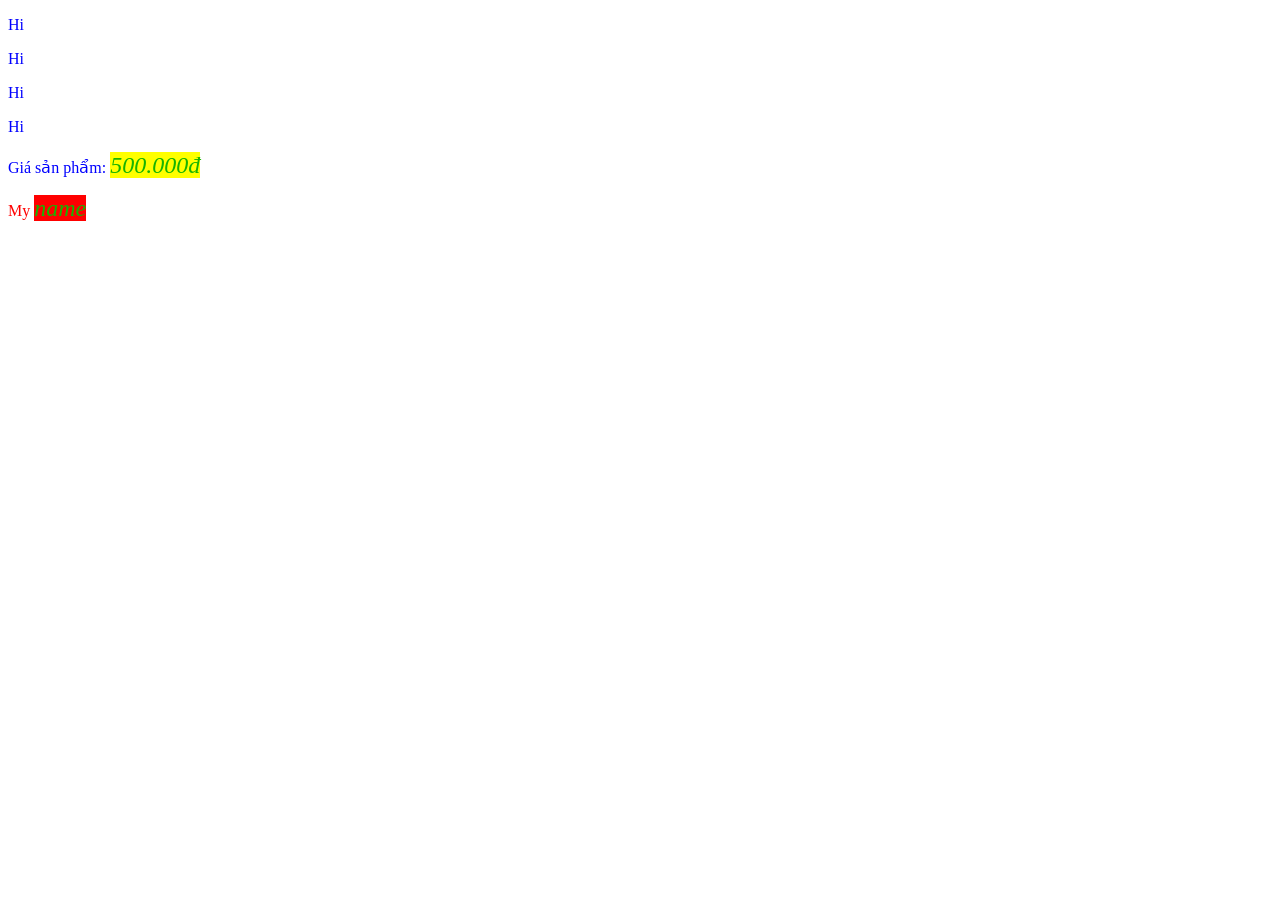
<file: LS2/index.html>
<!doctype html>
<html lang="en">
  <head>
    <meta charset="UTF-8" />
    <meta name="viewport" content="width=device-width, initial-scale=1.0" />
    <title>Document</title>
    <link rel="stylesheet" href="style.css" />
  </head>
  <body>
    <p>Hi</p>
    <p>Hi</p>
    <p>Hi</p>
    <p>Hi</p>
    <!-- Đỏ -->
    <p>Giá sản phẩm: <span class="highlight" id="price">500.000đ</span></p>
    <!-- Xanh -->
    <span class="">My</span>
    <!-- Đỏ -->
    <span class="highlight" style="background-color: red" id="price">name</span>
  </body>
</html>
</file>
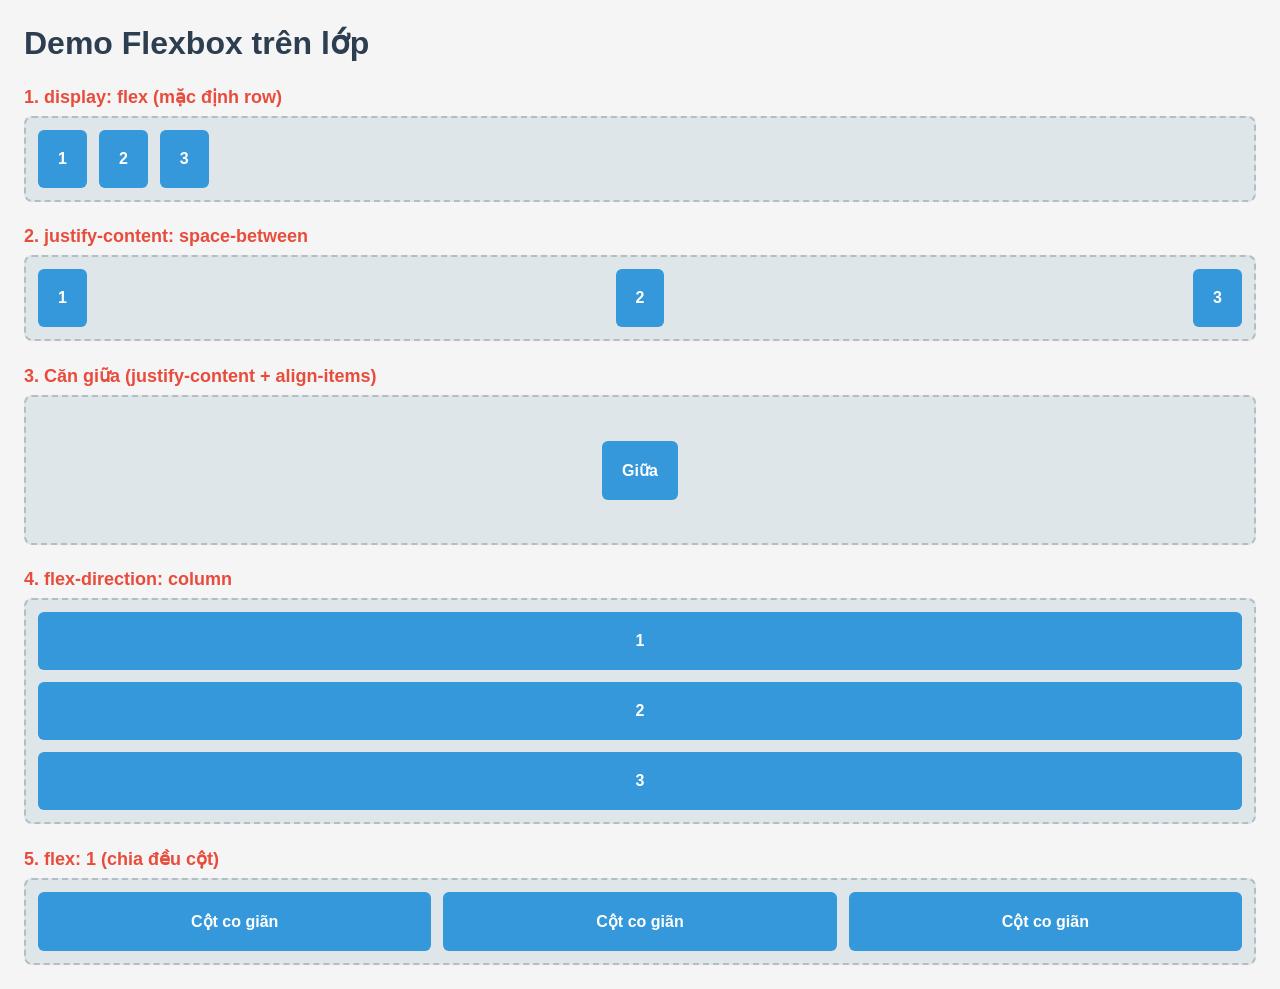
<file: LS3/index.html>
<!doctype html>
<html lang="vi">
  <head>
    <meta charset="UTF-8" />
    <meta name="viewport" content="width=device-width, initial-scale=1.0" />
    <title>Demo Flexbox - Bài 3</title>
    <link rel="stylesheet" href="style.css" />
  </head>
  <body>
    <h1>Demo Flexbox trên lớp</h1>

    <!-- 1. display: flex cơ bản (mặc định row) -->
    <h2>1. display: flex (mặc định row)</h2>
    <div class="container row">
      <div class="box">1</div>
      <div class="box">2</div>
      <div class="box">3</div>
    </div>

    <!-- 2. justify-content: space-between -->
    <h2>2. justify-content: space-between</h2>
    <div class="container space-between">
      <div class="box">1</div>
      <div class="box">2</div>
      <div class="box">3</div>
    </div>

    <!-- 3. Căn giữa hoàn hảo: justify-content + align-items -->
    <h2>3. Căn giữa (justify-content + align-items)</h2>
    <div class="container center-all">
      <div class="box">Giữa</div>
    </div>

    <!-- 4. flex-direction: column -->
    <h2>4. flex-direction: column</h2>
    <div class="container column">
      <div class="box">1</div>
      <div class="box">2</div>
      <div class="box">3</div>
    </div>

    <!-- 5. flex: 1 - chia đều các cột -->
    <h2>5. flex: 1 (chia đều cột)</h2>
    <div class="container row">
      <div class="box grow">Cột co giãn</div>
      <div class="box grow">Cột co giãn</div>
      <div class="box grow">Cột co giãn</div>
    </div>
  </body>
</html>
</file>
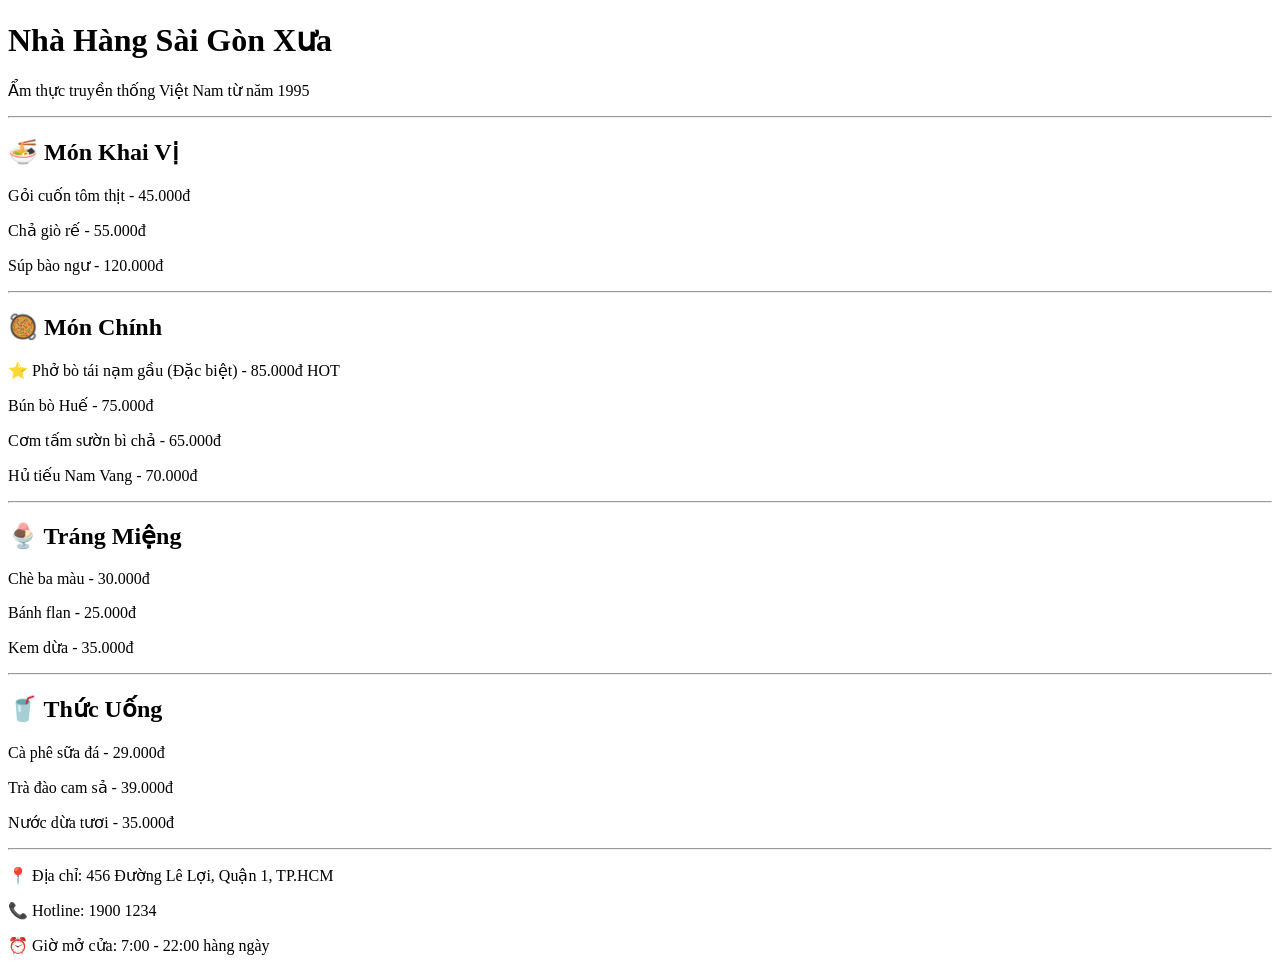
<file: LS2/bai-tap/bai2-css-selector.html>
<!DOCTYPE html>
<html lang="vi">
<head>
  <meta charset="UTF-8">
  <meta name="viewport" content="width=device-width, initial-scale=1.0">
  <title>Bài tập 2: CSS Selector</title>
  <!-- 
    ╔══════════════════════════════════════════════════════╗
    ║  BÀI TẬP 2: INLINE CSS, INTERNAL CSS & SELECTOR    ║
    ╚══════════════════════════════════════════════════════╝

    YÊU CẦU: Trang bên dưới là một "Menu Nhà Hàng" chưa có style.
    Hãy thêm CSS để trang trông đẹp hơn theo hướng dẫn.
    
    📌 Nhiệm vụ:

    PHẦN A - Internal CSS (viết trong thẻ <style> bên dưới):
    1. Universal Selector (*): Reset margin và padding về 0, set box-sizing: border-box
    2. Element Selector (body): set font-family: Arial, sans-serif và background-color: #f5f5f5
    3. Element Selector (h1): set color: #2c3e50, text-align: center, font-size: 36px
    4. Element Selector (h2): set color: #e74c3c, font-size: 24px
    5. Element Selector (p): set font-size: 16px, line-height: 1.6, color: #333
    6. ID Selector (#restaurant-name): set text-transform: uppercase, letter-spacing: 3px
    7. ID Selector (#special-dish): set color: #e67e22, font-weight: bold, font-size: 20px
    8. Element Selector (hr): set border: none, border-top: 2px dashed #bdc3c7
    
    PHẦN B - Inline CSS:
    9. Thêm inline style cho span class="price" đầu tiên: color: #27ae60, font-weight: bold
    10. Thêm inline style cho span class="tag-hot": background-color: #e74c3c, color: white, padding: 2px 8px

    ⚠️ KHÔNG thay đổi cấu trúc HTML, chỉ thêm CSS.
  -->
  <style>
    /* === VIẾT INTERNAL CSS Ở ĐÂY === */
    
    /* TODO 1: Universal Selector - Reset margin, padding, box-sizing */

    
    /* TODO 2: Element Selector - Body */

    
    /* TODO 3: Element Selector - h1 */

    
    /* TODO 4: Element Selector - h2 */

    
    /* TODO 5: Element Selector - p */

    
    /* TODO 6: ID Selector - #restaurant-name */

    
    /* TODO 7: ID Selector - #special-dish */

    
    /* TODO 8: Element Selector - hr */

  </style>
</head>
<body>

  <header>
    <h1 id="restaurant-name">Nhà Hàng Sài Gòn Xưa</h1>
    <p>Ẩm thực truyền thống Việt Nam từ năm 1995</p>
  </header>

  <hr>

  <main>
    <section>
      <h2>🍜 Món Khai Vị</h2>
      <p>Gỏi cuốn tôm thịt - <span class="price">45.000đ</span></p>
      <!-- TODO 9: Thêm inline style cho span.price ở trên -->
      <p>Chả giò rế - <span class="price">55.000đ</span></p>
      <p>Súp bào ngư - <span class="price">120.000đ</span></p>
    </section>

    <hr>

    <section>
      <h2>🥘 Món Chính</h2>
      <p id="special-dish">
        ⭐ Phở bò tái nạm gầu (Đặc biệt) - 85.000đ 
        <span class="tag-hot">HOT</span>
        <!-- TODO 10: Thêm inline style cho span.tag-hot ở trên -->
      </p>
      <p>Bún bò Huế - <span class="price">75.000đ</span></p>
      <p>Cơm tấm sườn bì chả - <span class="price">65.000đ</span></p>
      <p>Hủ tiếu Nam Vang - <span class="price">70.000đ</span></p>
    </section>

    <hr>

    <section>
      <h2>🍨 Tráng Miệng</h2>
      <p>Chè ba màu - <span class="price">30.000đ</span></p>
      <p>Bánh flan - <span class="price">25.000đ</span></p>
      <p>Kem dừa - <span class="price">35.000đ</span></p>
    </section>

    <hr>

    <section>
      <h2>🥤 Thức Uống</h2>
      <p>Cà phê sữa đá - <span class="price">29.000đ</span></p>
      <p>Trà đào cam sả - <span class="price">39.000đ</span></p>
      <p>Nước dừa tươi - <span class="price">35.000đ</span></p>
    </section>
  </main>

  <hr>

  <footer>
    <p>📍 Địa chỉ: 456 Đường Lê Lợi, Quận 1, TP.HCM</p>
    <p>📞 Hotline: 1900 1234</p>
    <p>⏰ Giờ mở cửa: 7:00 - 22:00 hàng ngày</p>
  </footer>

</body>
</html>
</file>
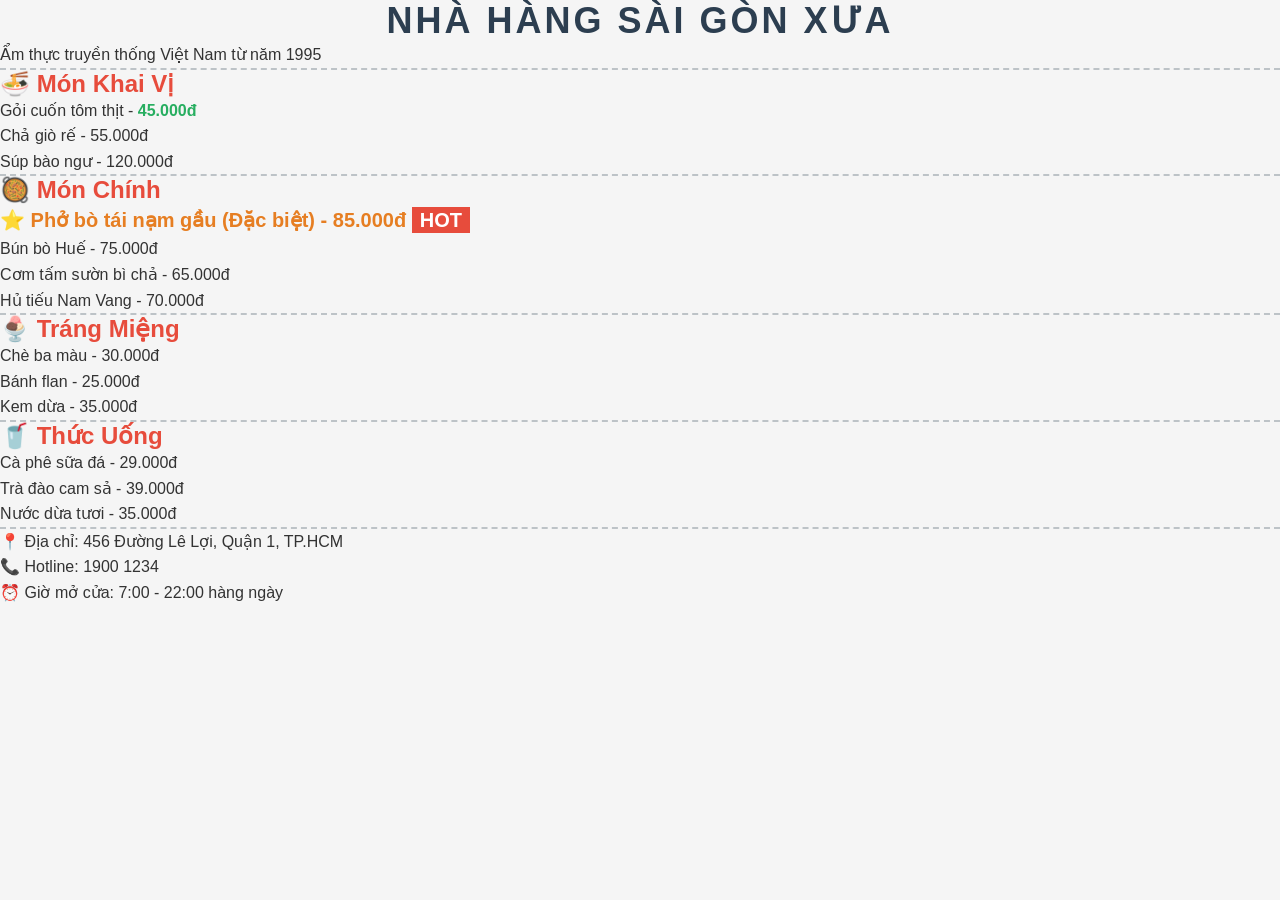
<file: LS2/bai-tap/dap-an-bai2.html>
<!DOCTYPE html>
<html lang="vi">
<head>
  <meta charset="UTF-8">
  <meta name="viewport" content="width=device-width, initial-scale=1.0">
  <title>Đáp án Bài tập 2: CSS Selector</title>
  <style>
    /* ✅ TODO 1: Universal Selector */
    * {
      margin: 0;
      padding: 0;
      box-sizing: border-box;
    }

    /* ✅ TODO 2: Element Selector - Body */
    body {
      font-family: Arial, sans-serif;
      background-color: #f5f5f5;
    }

    /* ✅ TODO 3: Element Selector - h1 */
    h1 {
      color: #2c3e50;
      text-align: center;
      font-size: 36px;
    }

    /* ✅ TODO 4: Element Selector - h2 */
    h2 {
      color: #e74c3c;
      font-size: 24px;
    }

    /* ✅ TODO 5: Element Selector - p */
    p {
      font-size: 16px;
      line-height: 1.6;
      color: #333;
    }

    /* ✅ TODO 6: ID Selector - #restaurant-name */
    #restaurant-name {
      text-transform: uppercase;
      letter-spacing: 3px;
    }

    /* ✅ TODO 7: ID Selector - #special-dish */
    #special-dish {
      color: #e67e22;
      font-weight: bold;
      font-size: 20px;
    }

    /* ✅ TODO 8: Element Selector - hr */
    hr {
      border: none;
      border-top: 2px dashed #bdc3c7;
    }
  </style>
</head>
<body>

  <header>
    <h1 id="restaurant-name">Nhà Hàng Sài Gòn Xưa</h1>
    <p>Ẩm thực truyền thống Việt Nam từ năm 1995</p>
  </header>

  <hr>

  <main>
    <section>
      <h2>🍜 Món Khai Vị</h2>
      <!-- ✅ TODO 9: Inline style cho span.price -->
      <p>Gỏi cuốn tôm thịt - <span class="price" style="color: #27ae60; font-weight: bold;">45.000đ</span></p>
      <p>Chả giò rế - <span class="price">55.000đ</span></p>
      <p>Súp bào ngư - <span class="price">120.000đ</span></p>
    </section>

    <hr>

    <section>
      <h2>🥘 Món Chính</h2>
      <p id="special-dish">
        ⭐ Phở bò tái nạm gầu (Đặc biệt) - 85.000đ 
        <!-- ✅ TODO 10: Inline style cho span.tag-hot -->
        <span class="tag-hot" style="background-color: #e74c3c; color: white; padding: 2px 8px;">HOT</span>
      </p>
      <p>Bún bò Huế - <span class="price">75.000đ</span></p>
      <p>Cơm tấm sườn bì chả - <span class="price">65.000đ</span></p>
      <p>Hủ tiếu Nam Vang - <span class="price">70.000đ</span></p>
    </section>

    <hr>

    <section>
      <h2>🍨 Tráng Miệng</h2>
      <p>Chè ba màu - <span class="price">30.000đ</span></p>
      <p>Bánh flan - <span class="price">25.000đ</span></p>
      <p>Kem dừa - <span class="price">35.000đ</span></p>
    </section>

    <hr>

    <section>
      <h2>🥤 Thức Uống</h2>
      <p>Cà phê sữa đá - <span class="price">29.000đ</span></p>
      <p>Trà đào cam sả - <span class="price">39.000đ</span></p>
      <p>Nước dừa tươi - <span class="price">35.000đ</span></p>
    </section>
  </main>

  <hr>

  <footer>
    <p>📍 Địa chỉ: 456 Đường Lê Lợi, Quận 1, TP.HCM</p>
    <p>📞 Hotline: 1900 1234</p>
    <p>⏰ Giờ mở cửa: 7:00 - 22:00 hàng ngày</p>
  </footer>

</body>
</html>
</file>
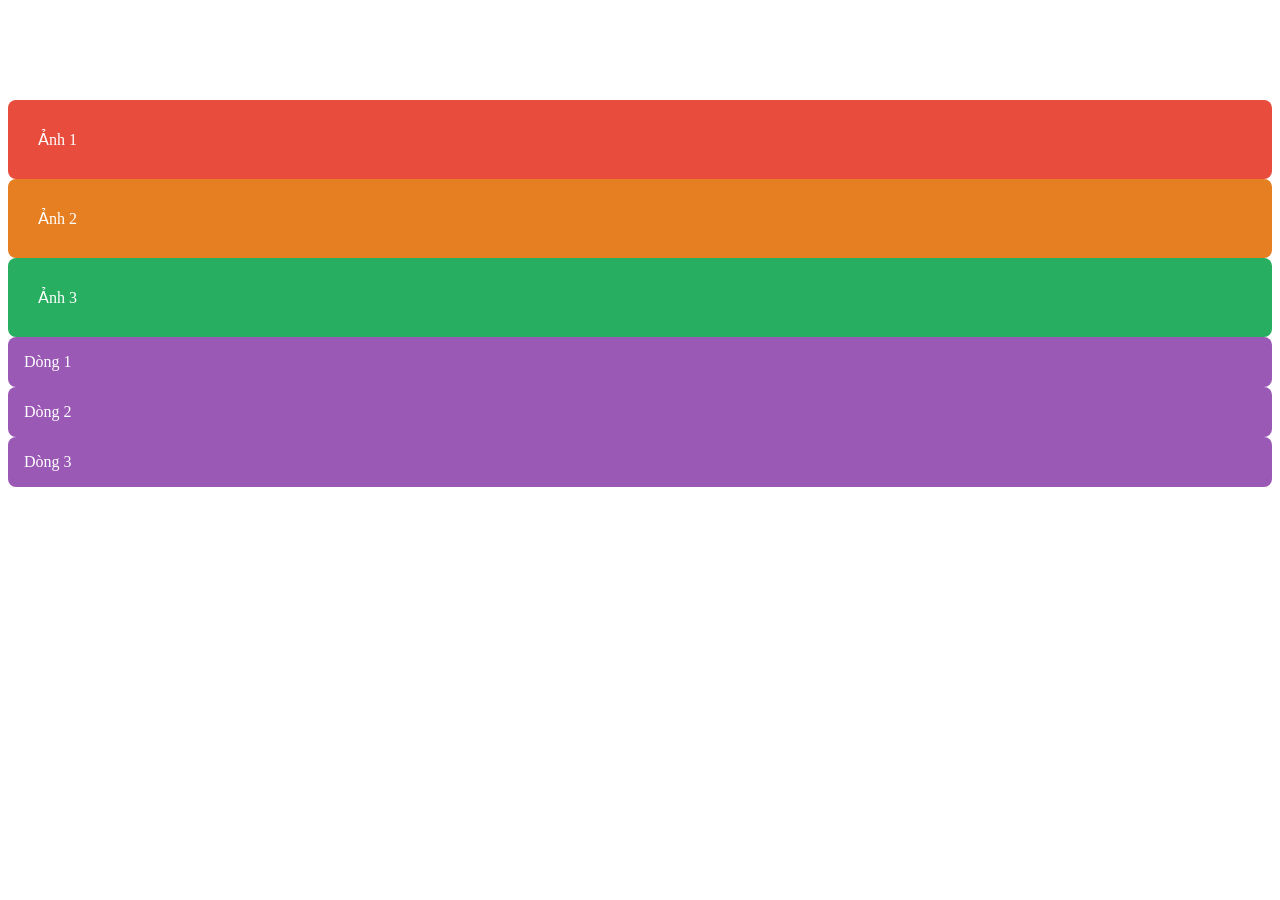
<file: LS3/bai-tap/bai1-flex-co-ban.html>
<!DOCTYPE html>
<html lang="vi">
<head>
  <meta charset="UTF-8">
  <meta name="viewport" content="width=device-width, initial-scale=1.0">
  <title>Bài tập 1: Flexbox cơ bản</title>
  <!--
    ╔══════════════════════════════════════════════════════════════╗
    ║  BÀI TẬP 1: FLEX CONTAINER - DIRECTION, JUSTIFY, ALIGN, GAP  ║
    ╚══════════════════════════════════════════════════════════════╝

    YÊU CẦU: Dùng các thuộc tính của FLEX CONTAINER để bố cục trang.
    Viết CSS trong thẻ <style> theo các TODO bên dưới.

    📌 Nhiệm vụ:

    1. Universal (*): margin: 0, padding: 0, box-sizing: border-box
    2. body: font-family: Arial, sans-serif; padding: 20px; background: #f5f5f5

    3. .hero (CĂN GIỮA HOÀN HẢO 1 phần tử):
       - display: flex
       - justify-content: center   (giữa theo trục chính)
       - align-items: center       (giữa theo trục phụ)
       - height: 200px
       - background-color: #2c3e50
       - border-radius: 12px
       - margin-bottom: 30px

    4. .toolbar (thanh công cụ - đẩy 2 nhóm ra 2 đầu):
       - display: flex
       - justify-content: space-between
       - align-items: center
       - background-color: #3498db
       - padding: 12px 20px
       - border-radius: 8px
       - margin-bottom: 30px

    5. .gallery (hàng các thẻ, cách đều nhau):
       - display: flex
       - flex-direction: row
       - gap: 16px

    6. .stack (xếp DỌC các item):
       - display: flex
       - flex-direction: column
       - gap: 10px
       - margin-top: 30px

    💡 GỢI Ý:
    - justify-content căn theo TRỤC CHÍNH, align-items căn theo TRỤC PHỤ.
    - Dùng gap thay cho margin để tạo khoảng cách giữa các item.
  -->
  <style>
    /* === VIẾT CSS Ở ĐÂY === */

    /* TODO 1: Universal Selector */


    /* TODO 2: body */


    /* TODO 3: .hero - căn giữa hoàn hảo */


    /* TODO 4: .toolbar - space-between */


    /* TODO 5: .gallery - hàng ngang, gap */


    /* TODO 6: .stack - cột dọc, gap */

  </style>
</head>
<body>

  <!-- Căn giữa một phần tử -->
  <div class="hero">
    <h1 style="color: white;">Chào mừng đến Flexbox</h1>
  </div>

  <!-- Thanh công cụ -->
  <div class="toolbar">
    <span style="color: white; font-weight: bold;">LOGO</span>
    <span style="color: white;">Đăng nhập</span>
  </div>

  <!-- Hàng các thẻ -->
  <div class="gallery">
    <div style="background:#e74c3c;color:#fff;padding:30px;border-radius:8px;">Ảnh 1</div>
    <div style="background:#e67e22;color:#fff;padding:30px;border-radius:8px;">Ảnh 2</div>
    <div style="background:#27ae60;color:#fff;padding:30px;border-radius:8px;">Ảnh 3</div>
  </div>

  <!-- Xếp dọc -->
  <div class="stack">
    <div style="background:#9b59b6;color:#fff;padding:16px;border-radius:8px;">Dòng 1</div>
    <div style="background:#9b59b6;color:#fff;padding:16px;border-radius:8px;">Dòng 2</div>
    <div style="background:#9b59b6;color:#fff;padding:16px;border-radius:8px;">Dòng 3</div>
  </div>

</body>
</html>
</file>
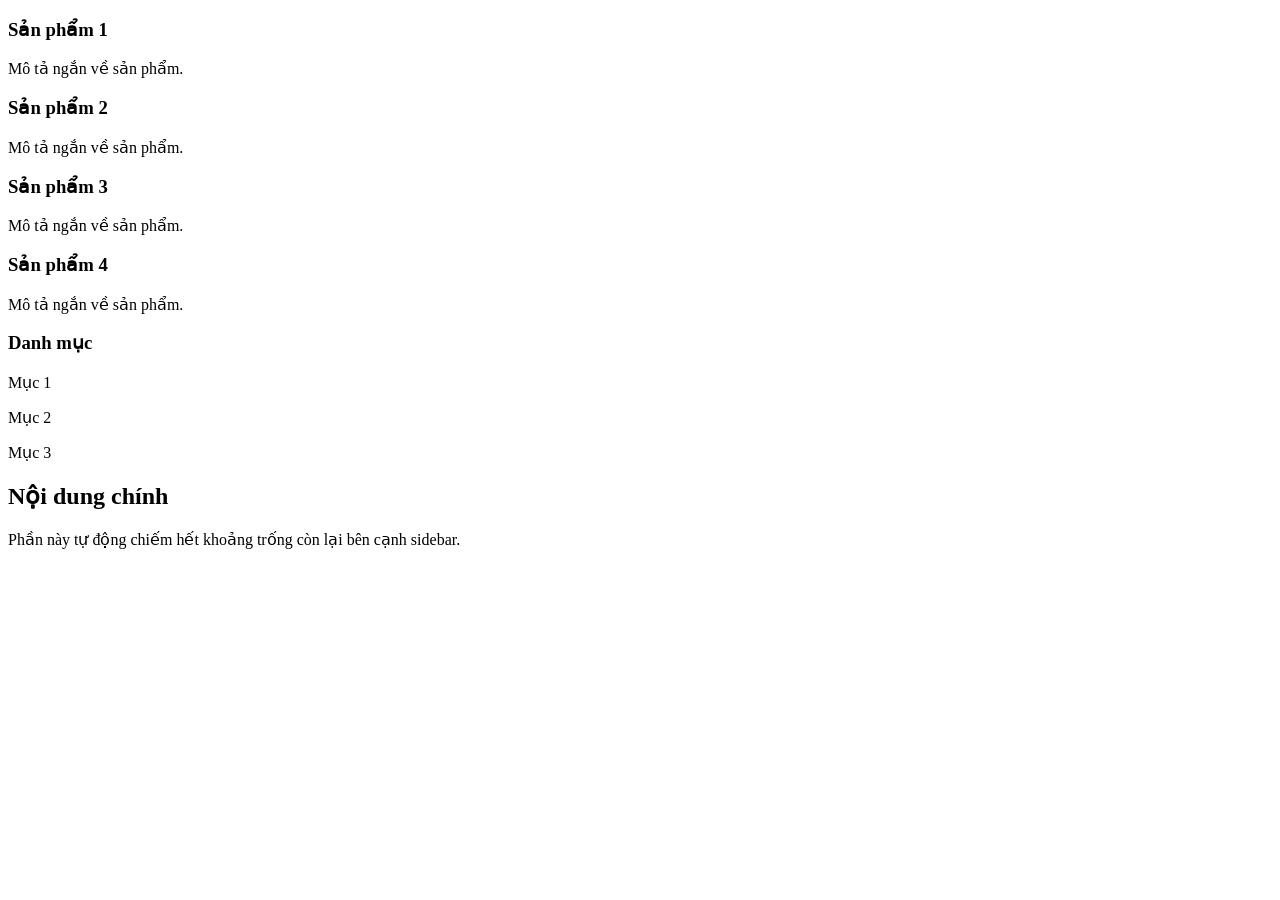
<file: LS3/bai-tap/bai3-card-layout.html>
<!DOCTYPE html>
<html lang="vi">
<head>
  <meta charset="UTF-8">
  <meta name="viewport" content="width=device-width, initial-scale=1.0">
  <title>Bài tập 3: Card Layout & Flex Item</title>
  <!--
    ╔════════════════════════════════════════════════════════╗
    ║  BÀI TẬP 3: LAYOUT TRANG VỚI FLEX ITEM                ║
    ║  (flex-wrap, flex: grow/shrink/basis, sidebar)        ║
    ╚════════════════════════════════════════════════════════╝

    YÊU CẦU: Tạo layout một trang web gồm:
    - Hàng thẻ sản phẩm TỰ XUỐNG DÒNG khi màn hình hẹp.
    - Phần thân chia 2 cột: sidebar cố định + nội dung co giãn.

    📌 Nhiệm vụ - Viết CSS trong thẻ <style>:

    1. Universal (*): margin: 0, padding: 0, box-sizing: border-box
    2. body: font-family: Arial, sans-serif; padding: 20px; background: #ecf0f1

    --- PHẦN A: Hàng thẻ tự wrap ---
    3. .cards (CONTAINER):
       - display: flex
       - flex-wrap: wrap          (cho phép xuống dòng)
       - gap: 16px
       - margin-bottom: 30px
    4. .card (ITEM):
       - flex: 1 1 250px          (cơ sở 250px, được co & giãn → tự wrap)
       - background-color: white
       - border: 1px solid #ddd
       - border-radius: 10px
       - padding: 20px

    --- PHẦN B: Sidebar layout ---
    5. .layout (CONTAINER):
       - display: flex
       - gap: 20px
    6. .sidebar (ITEM cố định):
       - flex: 0 0 220px          (cố định 220px, KHÔNG co giãn)
       - background-color: #2c3e50
       - color: white
       - padding: 20px
       - border-radius: 10px
    7. .main-content (ITEM co giãn):
       - flex: 1                  (chiếm hết phần còn lại)
       - background-color: white
       - padding: 20px
       - border-radius: 10px

    💡 GỢI Ý:
    - flex: 1 1 250px  → grow=1, shrink=1, basis=250px (thẻ co giãn & wrap).
    - flex: 0 0 220px  → grow=0, shrink=0, basis=220px (cố định cứng).
    - flex: 1          → chiếm toàn bộ khoảng trống còn lại.
  -->
  <style>
    /* === VIẾT CSS Ở ĐÂY === */

    /* TODO 1: Universal Selector */


    /* TODO 2: body */


    /* TODO 3: .cards - container wrap */


    /* TODO 4: .card - flex item co giãn */


    /* TODO 5: .layout - container */


    /* TODO 6: .sidebar - cố định */


    /* TODO 7: .main-content - co giãn */

  </style>
</head>
<body>

  <!-- PHẦN A: Hàng thẻ sản phẩm -->
  <div class="cards">
    <div class="card"><h3>Sản phẩm 1</h3><p>Mô tả ngắn về sản phẩm.</p></div>
    <div class="card"><h3>Sản phẩm 2</h3><p>Mô tả ngắn về sản phẩm.</p></div>
    <div class="card"><h3>Sản phẩm 3</h3><p>Mô tả ngắn về sản phẩm.</p></div>
    <div class="card"><h3>Sản phẩm 4</h3><p>Mô tả ngắn về sản phẩm.</p></div>
  </div>

  <!-- PHẦN B: Sidebar layout -->
  <div class="layout">
    <aside class="sidebar">
      <h3>Danh mục</h3>
      <p>Mục 1</p>
      <p>Mục 2</p>
      <p>Mục 3</p>
    </aside>
    <main class="main-content">
      <h2>Nội dung chính</h2>
      <p>Phần này tự động chiếm hết khoảng trống còn lại bên cạnh sidebar.</p>
    </main>
  </div>

</body>
</html>
</file>
<file: LS2/style.css>
/* p {
background-color: red;
}
span {
background-color: green;
} */
p {
  color: blue;
}
span {
  color: red;
}
#price {
  color: rgb(24, 180, 0);
}

.highlight {
  color: gray;
  background-color: yellow;
  font-size: 24px;
  font-style: italic;
}
</file>
<file: LS3/style.css>
* {
  margin: 0;
  padding: 0;
  box-sizing: border-box;
}

body {
  font-family: Arial, sans-serif;
  padding: 24px;
  background-color: #f5f5f5;
}

h1 {
  color: #2c3e50;
  margin-bottom: 16px;
}

h2 {
  color: #e74c3c;
  font-size: 18px;
  margin: 24px 0 8px;
}

/* Container chung để thấy rõ vùng flex */
.container {
  display: flex;
  gap: 12px;
  padding: 12px;
  background-color: #dfe6e9;
  border: 2px dashed #b2bec3;
  border-radius: 8px;
}

.box {
  background-color: #3498db;
  color: white;
  padding: 20px;
  border-radius: 6px;
  text-align: center;
  font-weight: bold;
}

/* === Các biến thể minh họa === */

/* flex-direction */
.row {
  flex-direction: row;
}
.column {
  flex-direction: column;
}

/* justify-content */
.space-between {
  justify-content: space-between;
}

/* Căn giữa hoàn hảo */
.center-all {
  justify-content: center;
  align-items: center;
  height: 150px;
}

/* flex item chia đều */
.grow {
  flex: 1;
}
</file>
